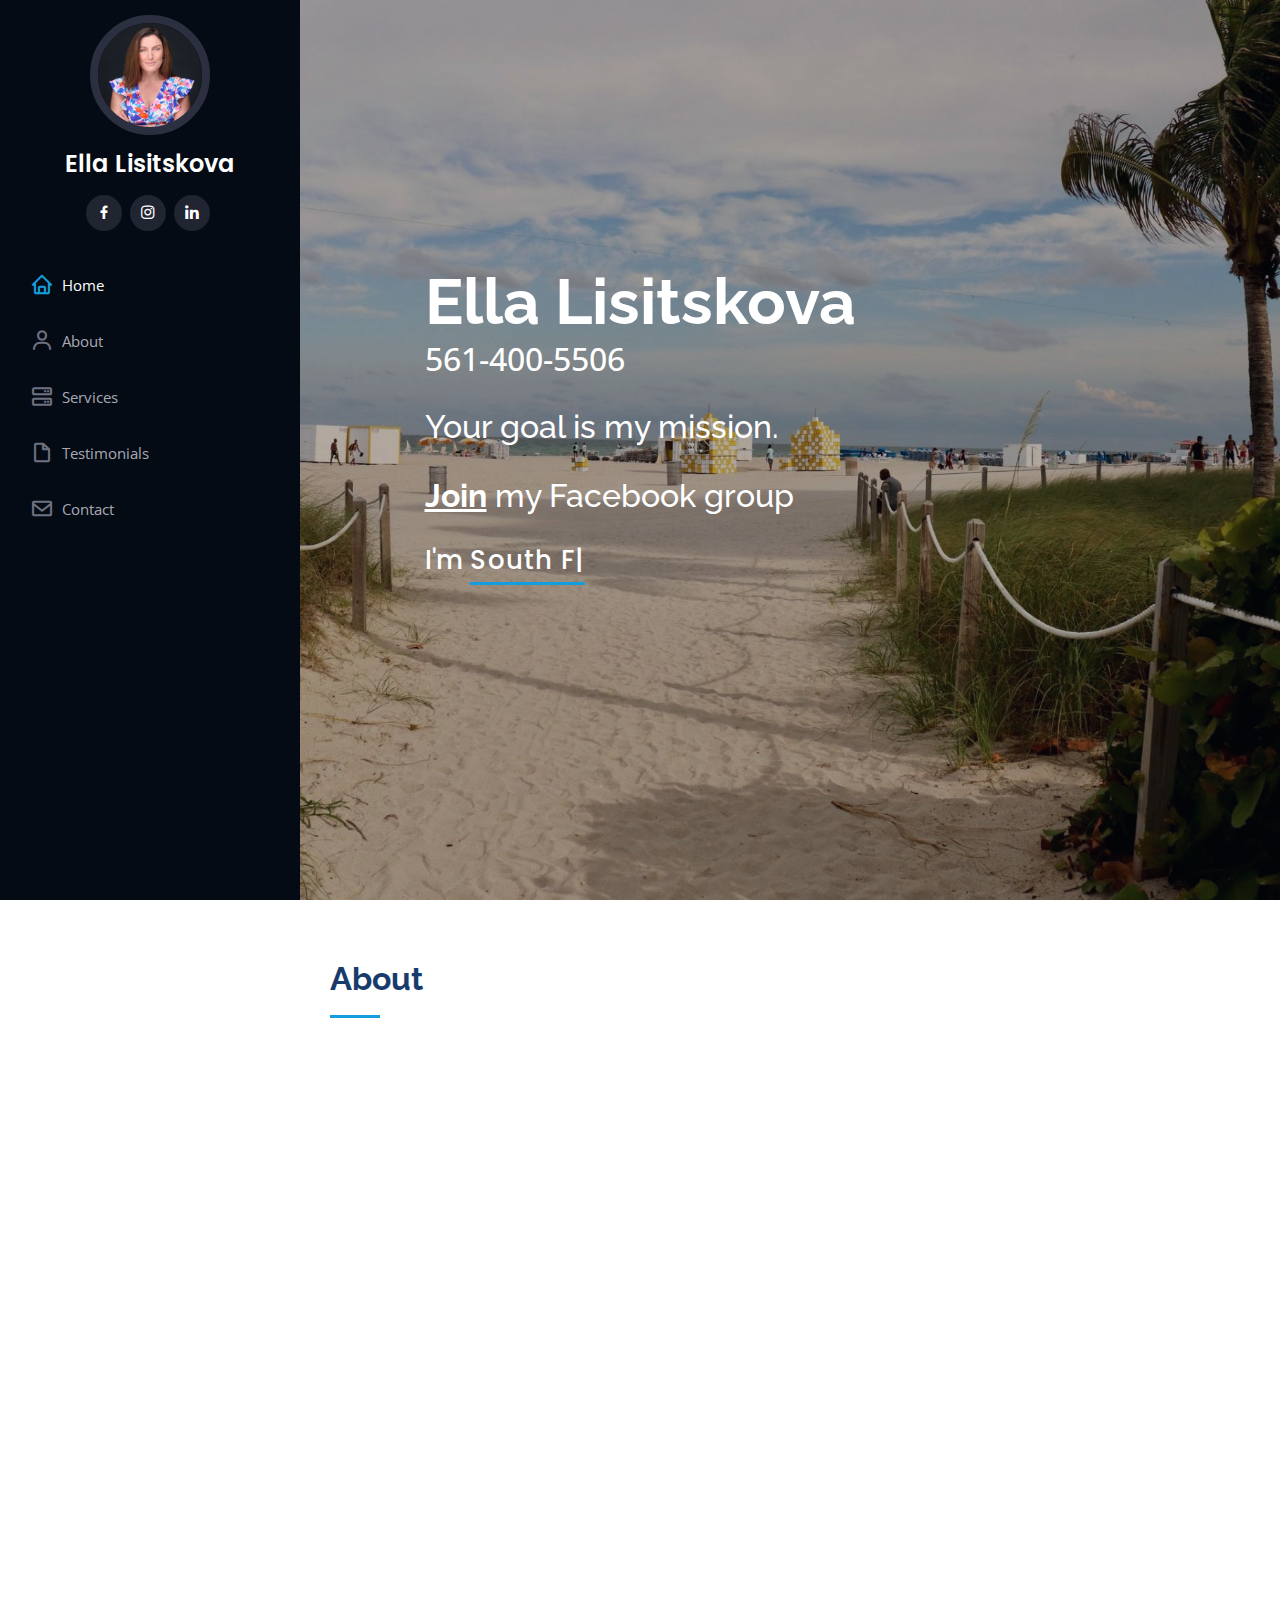
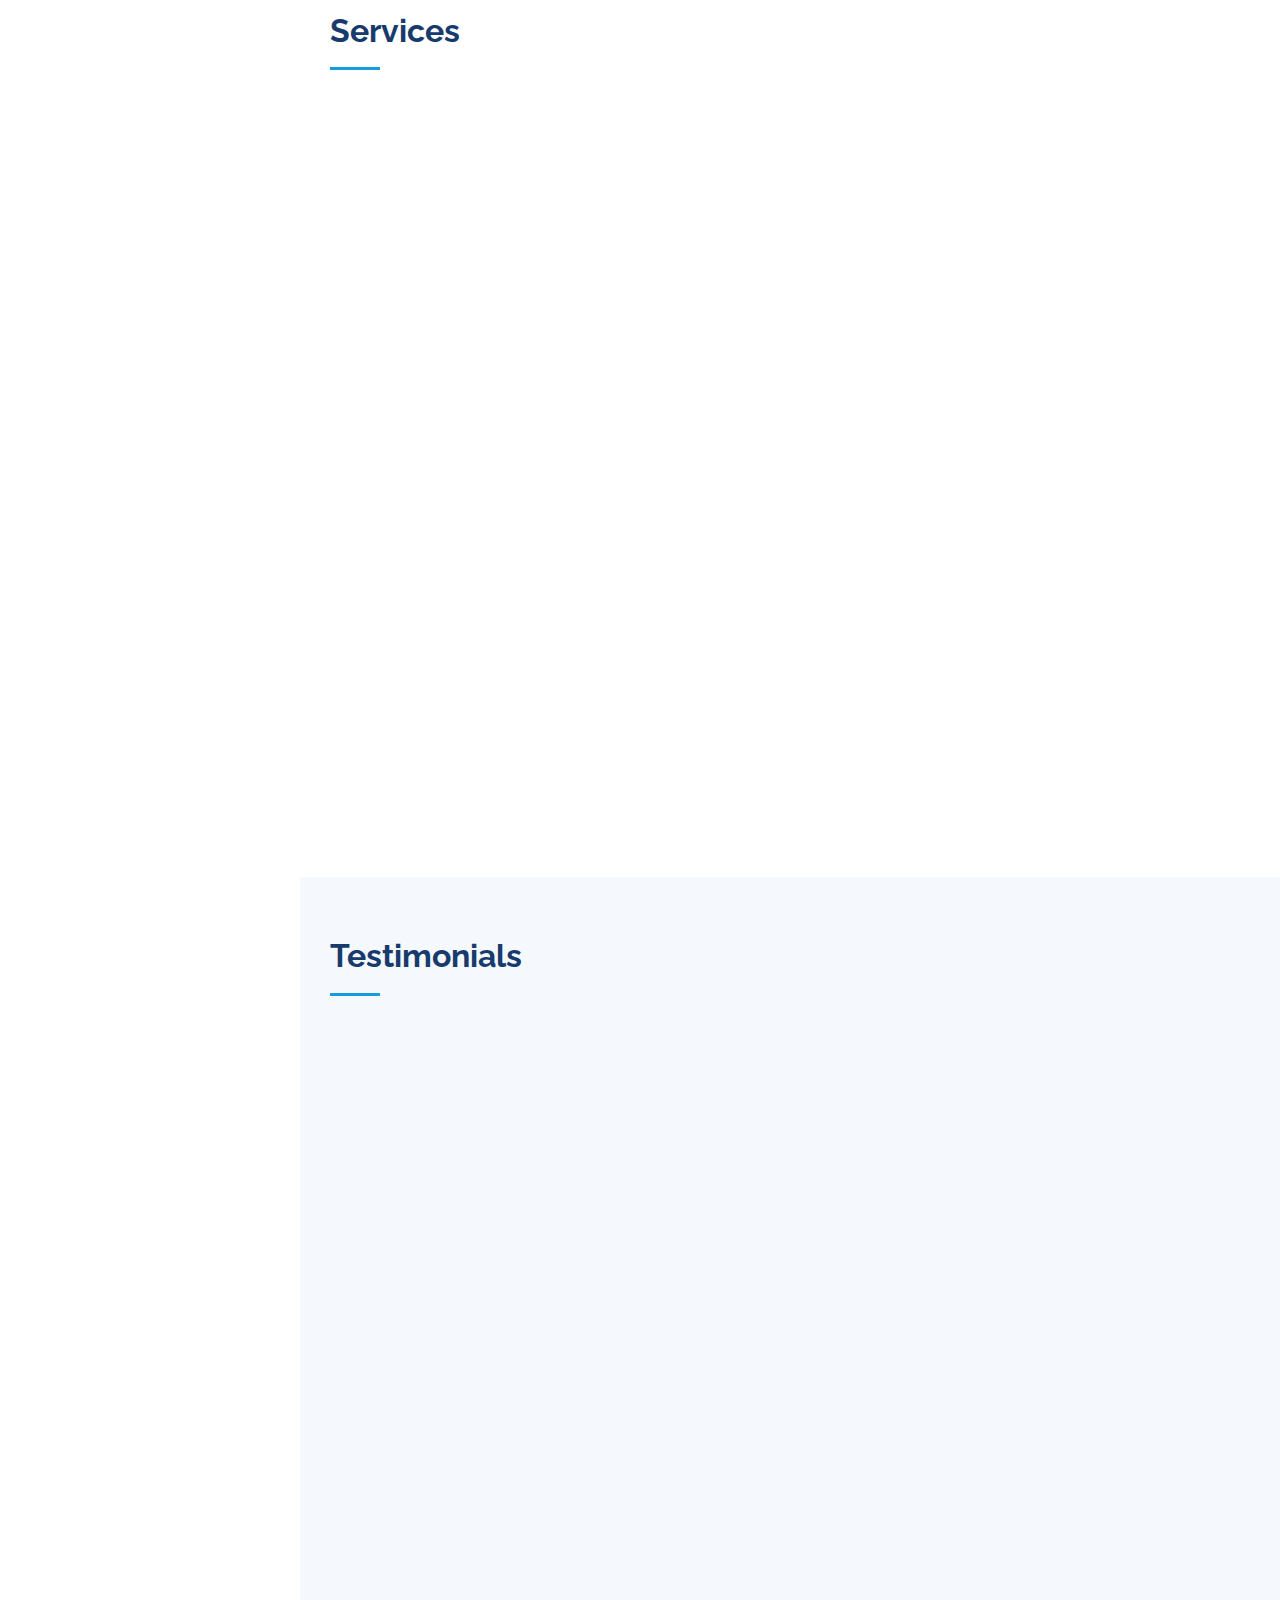
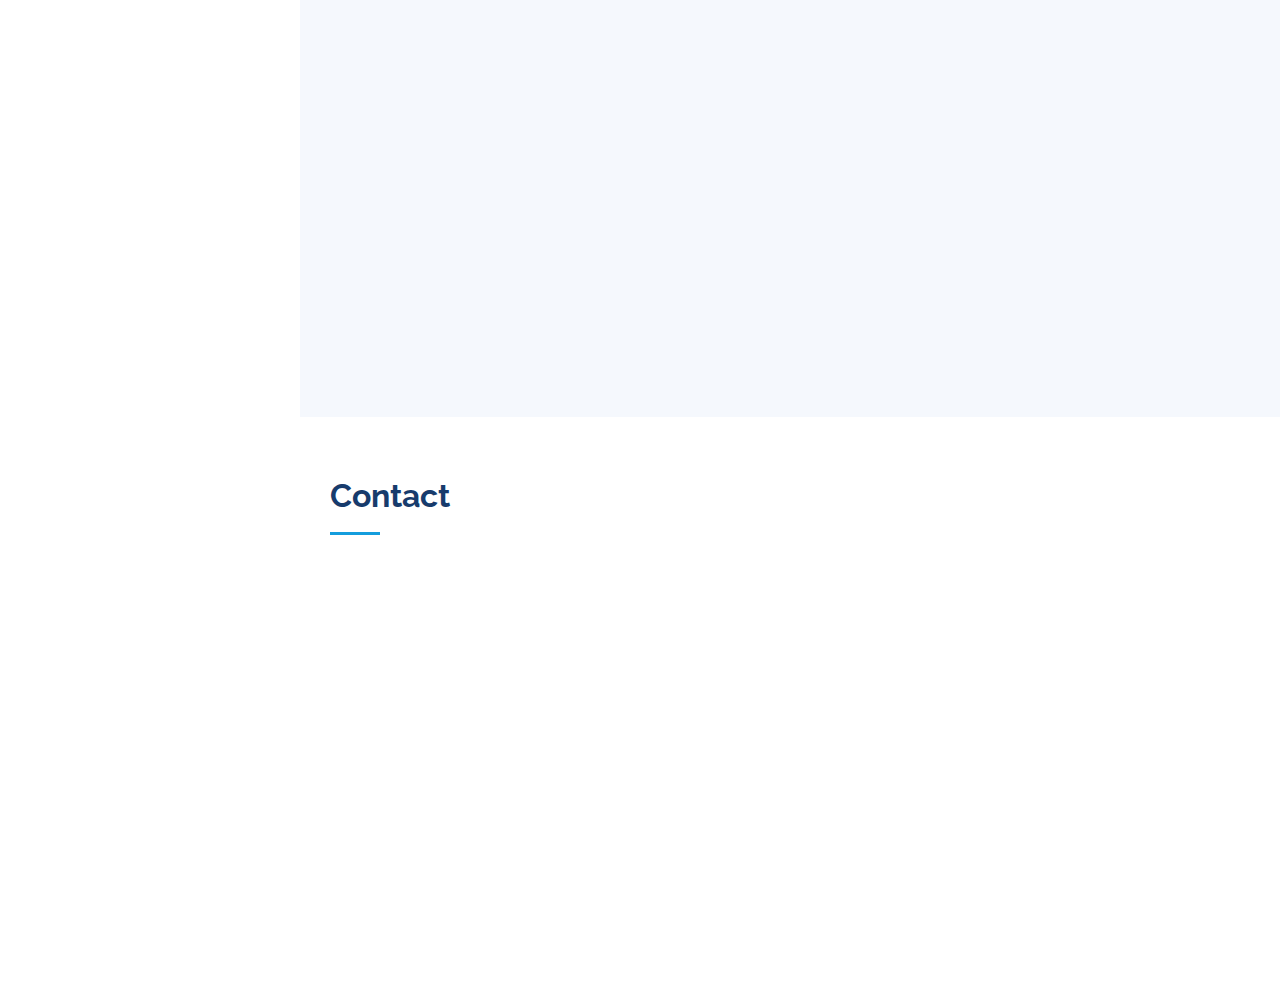
<file: index.html>
<!DOCTYPE html>
<html lang="en">

<head>
  <meta charset="utf-8">
  <meta content="width=device-width, initial-scale=1.0" name="viewport">

  <title>Ella Lisitskova - Realtor</title>
  <meta content="" name="description">
  <meta content="realtor, house, buy, sell, rent" name="keywords">

  <!-- Favicons -->
  <link rel="apple-touch-icon" sizes="180x180" href="assets/img/apple-touch-icon.png">
  <link rel="icon" type="image/png" sizes="32x32" href="assets/img/favicon-32x32.png">
  <link rel="icon" type="image/png" sizes="16x16" href="assets/img/favicon-16x16.png">
  <link rel="manifest" href="assets/img/site.webmanifest">

  <!-- Google Fonts -->
  <link href="https://fonts.googleapis.com/css?family=Open+Sans:300,300i,400,400i,600,600i,700,700i|Raleway:300,300i,400,400i,500,500i,600,600i,700,700i|Poppins:300,300i,400,400i,500,500i,600,600i,700,700i" rel="stylesheet">

  <!-- Vendor CSS Files -->
  <link href="assets/vendor/aos/aos.css" rel="stylesheet">
  <link href="assets/vendor/bootstrap/css/bootstrap.min.css" rel="stylesheet">
  <link href="assets/vendor/bootstrap-icons/bootstrap-icons.css" rel="stylesheet">
  <link href="assets/vendor/boxicons/css/boxicons.min.css" rel="stylesheet">
  <link href="assets/vendor/glightbox/css/glightbox.min.css" rel="stylesheet">
  <link href="assets/vendor/swiper/swiper-bundle.min.css" rel="stylesheet">

  <!-- Template Main CSS File -->
  <link href="assets/css/style.css" rel="stylesheet">

</head>
<!-- Google tag (gtag.js) --> 
<script async src="https://www.googletagmanager.com/gtag/js?id=G-MPC22X5R9S"></script> 
<script> 
  window.dataLayer = window.dataLayer || []; 
  function gtag(){dataLayer.push(arguments);} 
  gtag('js', new Date());
  
  gtag('config', 'G-MPC22X5R9S'); 
</script>
<body>

  <!-- ======= Mobile nav toggle button ======= -->
  <i class="bi bi-list mobile-nav-toggle d-xl-none"></i>

  <!-- ======= Header ======= -->
  <header id="header">
    <div class="d-flex flex-column">

      <div class="profile">
        <img src="assets/img/profile-img.jpg" alt="" class="img-fluid rounded-circle">
        <h1 class="text-light"><a href="index.html">Ella Lisitskova</a></h1>
        <div class="social-links mt-3 text-center">
          <a href="https://www.facebook.com/LocalFloridaAgent" class="facebook"><i class="bx bxl-facebook"></i></a>
          <a href="https://www.instagram.com/nora4ka1900/" class="instagram"><i class="bx bxl-instagram"></i></a>
          <a href="https://www.linkedin.com/in/eleonora-lisitskova-32991724/" class="linkedin"><i class="bx bxl-linkedin"></i></a>
        </div>
      </div>

      <nav id="navbar" class="nav-menu navbar">
        <ul>
          <li><a href="#hero" class="nav-link scrollto active"><i class="bx bx-home"></i> <span>Home</span></a></li>
          <li><a href="#about" class="nav-link scrollto"><i class="bx bx-user"></i> <span>About</span></a></li>
          <li><a href="#services" class="nav-link scrollto"><i class="bx bx-server"></i> <span>Services</span></a></li>
          <li><a href="#testimonials" class="nav-link scrollto"><i class="bx bx-file-blank"></i> <span>Testimonials</span></a></li>
          <li><a href="#contact" class="nav-link scrollto"><i class="bx bx-envelope"></i> <span>Contact</span></a></li>
        </ul>
      </nav><!-- .nav-menu -->
    </div>
  </header><!-- End Header -->

  <!-- ======= Hero Section ======= -->
  <section id="hero" class="d-flex flex-column justify-content-center align-items-center">
    <div class="hero-container" data-aos="fade-in">
      <h1>Ella Lisitskova</h1>
      <h3>561-400-5506</h3>
      <h2>Your goal is my mission.</h2>
      <h2><a href="https://www.facebook.com/groups/317231202809682">Join</a> my Facebook group<h2>
      <p>I'm <span class="typed" data-typed-items="South Florida realtor, your partner, your insvestment advisor"></span></p>
    </div>
  </section><!-- End Hero -->

  <main id="main">

    <!-- ======= About Section ======= -->
    <section id="about" class="about">
      <div class="container">

        <div class="section-title">
          <h2>About</h2>
        </div>

        <div class="row">
          <div class="col-lg-4" data-aos="fade-right">
            <img src="assets/img/profile-img.jpg" class="img-fluid" alt="">
          </div>
          <div class="col-lg-8 pt-4 pt-lg-0 content" data-aos="fade-left">
            <h3>Meet Ella.</h3>
            <p>
              I'm Ella Lisitskova, and I've proudly called Boca Raton, Florida, home since 2007.
              My passion lies in the real estate world, where I specialize in residential and commercial properties, as well as rental properties in this vibrant South Florida community.
            </p>
            <p>
              Being a Boca Raton resident myself, I bring a unique perspective to the table.
              I understand the ins and outs of this wonderful city, from its diverse neighborhoods to its exceptional amenities, schools, and the overall lifestyle it offers.
            </p>
            <p>
              With my professional expertise and my personal bond with Boca Raton and surrounding areas, 
              I'm your go-to resource for all things real estate in this beautiful city. 
              Whether you're looking for your dream home, a savvy investment, or the perfect rental property, 
              I'm here to make your real estate journey a success. 
            </p>
            <p>
              Let's find your place you call home in South Florida! 
            </p>
          </div>
        </div>

      </div>
    </section><!-- End About Section -->

    <!-- ======= Services Section ======= -->
    <section id="services" class="services">
      <div class="container">

        <div class="section-title">
          <h2>Services</h2>
          <p></p>
        </div>

        <div class="row">
          <div class="col-md-6 icon-box" data-aos="fade-up">
            <div class="icon"><i class="bi bi-binoculars"></i></div>
            <h4 class="title"><a href="">Residentional buy and sale</a></h4>
            <p class="description">Explore Ella's residential sales services, whether you’re buying a dream home or selling your property. 
              I am dedicated to providing personalized and effective solutions.
              <br>For Buyers:
                  •    Access a diverse range of properties.
                  •    Receive guidance through every step.
                  •    Gain insights into market trends.
              <br>For Sellers:
              
                  •    Benefit from targeted marketing.
                  •    Get competitive pricing strategies.
                  •    Enjoy a smooth, hassle-free sale process.
              </p>
          </div>
          <div class="col-md-6 icon-box" data-aos="fade-up" data-aos-delay="100">
            <div class="icon"><i class="bi bi-briefcase"></i></div>
            <h4 class="title"><a href="">Rental services</a></h4>
            <p class="description">Discover your ideal home with Ella, where comfort meets convenience. 
              Diverse selection of properties, from chic urban apartments to spacious family homes, 
              caters to every lifestyle and budget. 
              <br>Service offerings:
              •    Attractive and detailed property listings.
              •    Flexible leasing options.
              •    Secure and streamlined tenant screening.
              •    Efficient maintenance and emergency services.
              •    Convenient online rent payments.
            </p>
          </div>
          <div class="col-md-6 icon-box" data-aos="fade-up" data-aos-delay="200">
            <div class="icon"><i class="bi bi-card-checklist"></i></div>
            <h4 class="title"><a href="">Commersial /Residential 1031 exchange</a></h4>
            <p class="description">The 1031 exchange is a tax-deferral strategy for real estate investors, allowing them to postpone capital gains taxes on the sale of a property by reinvesting in a like-kind property. 
              Both the sold and acquired properties must be used for business or investment purposes. 
              The exchange requires identifying a replacement property within 45 days and completing the purchase within 180 days. 
              A Qualified Intermediary is essential to manage the process and ensure compliance. This strategy is effective for growing investment portfolios while deferring taxes, but it’s complex and usually requires professional guidance.</p>
          </div>
          <div class="col-md-6 icon-box" data-aos="fade-up" data-aos-delay="300">
            <div class="icon"><i class="bi bi-bar-chart"></i></div>
            <h4 class="title"><a href="">Investment properties</a></h4>
            <p class="description">As your realtors, my primary goal is to maximize your Return on Investment (ROI) in real estate. 
              We start by understanding your investment objectives, budget, and desired ROI. With our deep knowledge of the local market, 
              we identify properties offering the best potential for high ROI. Our expertise in negotiation and transaction management ensures you get the best deal possible. 
              Throughout the process, we provide insights and strategies to enhance your property’s value and ROI potential.</p>
          </div>         
        </div>

      </div>
    </section><!-- End Services Section -->

    <!-- ======= Testimonials Section ======= -->
    <section id="testimonials" class="testimonials section-bg">
      <div class="container">

        <div class="section-title">
          <h2>Testimonials</h2>
        </div>

        <div class="testimonials-slider swiper" data-aos="fade-up" data-aos-delay="100">
          <div class="swiper-wrapper">

            <div class="swiper-slide">
              <div class="testimonial-item" data-aos="fade-up">
                <p>
                  <i class="bx bxs-quote-alt-left quote-icon-left"></i>
                  I needed a place ASAP as my job was relocating me and I honestly had no time to look. 
                  I gave Ella my expectations and a list of essentials for new home as well as my working budget. 
                  She was quick to respond with several locations as well as a few that I would never have considered. 
                  Her knowledge of South Florida was amazing and she was able to get me most of the things I wanted and a couple things I didn’t know I needed. 
                  I did have to open my budget a little more but she found our family the perfect spot. Hands down she made my transition easier. 
                  Thank you for the great service !
                  <i class="bx bxs-quote-alt-right quote-icon-right"></i>
                </p>
                <h3>Irina Cohen</h3>
                <h4>Bought a Townhouse home in 2021 in Boca raton, FL.</h4>
              </div>
            </div><!-- End testimonial item -->

            <div class="swiper-slide">
              <div class="testimonial-item" data-aos="fade-up" data-aos-delay="200">
                <p>
                  <i class="bx bxs-quote-alt-left quote-icon-left"></i>
                  Ella has been extremely helpful and professional when thanks to her we were able to find a condo in Hollywood Florida working totally remote with Ella. Ella would come to the condo, show the property via FaceTime or recording video message for us. 
                  Thank you Ella so much and we would recommend her to anyone who is in need to purchase or rent a property in Florida!
                  <i class="bx bxs-quote-alt-right quote-icon-right"></i>
                </p>
                <h3>Olga Soboleva</h3>
                <h4>Bought a Apartment home in 2022 in South central beach, Hollywood, FL.</h4>
              </div>
            </div><!-- End testimonial item -->

            <div class="swiper-slide">
              <div class="testimonial-item" data-aos="fade-up" data-aos-delay="300">
                <p>
                  <i class="bx bxs-quote-alt-left quote-icon-left"></i>
                  Eleonora was the best! She helped us through the whole buying processes of two houses. 
                  She made a difficult experience so easy, and she is extremely knowledgeable on all aspects related to real estate in Boca Raton and surrounding areas. 
                  Eleonora is very diligent, responds very quickly and has a great attention to details. For my wife and me, 
                  it was most important to find someone who has patience with buyers since we are new to the area and had absolutely no idea about buying a house remotely. 
                  She has a vast amount of experience flipping homes in the area so that was extremely helpful. The speed she works at is just beyond amazing!! I have been recommending Eleonora to all my friends, family and colleagues, who are looking for a house in Florida, Boca Raton areas! I highly, highly recommend her. Thanks so much Eleonora for great professional service!
                  <i class="bx bxs-quote-alt-right quote-icon-right"></i>
                </p>
                <h3>Dmitry Semenov</h3>
                <h4>Bought a Single Family home in 2021 in Aster, Wellington, FL.</h4>
              </div>
            </div><!-- End testimonial item -->

            <div class="swiper-slide">
              <div class="testimonial-item" data-aos="fade-up" data-aos-delay="400">
                <p>
                  <i class="bx bxs-quote-alt-left quote-icon-left"></i>
                  We've had an amazingly seamless experience  with Eleonora  and would highly recommend her over and over for all your needs! 
                  She goes above and beyond  and truly understands and listens to all of your requests . 
                  Very happy with our move and AGENT! Thank you  Eleonora!!!
                  <i class="bx bxs-quote-alt-right quote-icon-right"></i>
                </p>
                <h3>Galina Smith</h3>
                <h4>Bought and sold a Condo home in 2022 in Delray beach, FL.</h4>
              </div>
            </div><!-- End testimonial item -->

            <div class="swiper-slide">
              <div class="testimonial-item" data-aos="fade-up" data-aos-delay="100">
                <p>
                  <i class="bx bxs-quote-alt-left quote-icon-left"></i>
                  Eleonora was very helpful at every step throughout the whole process of buying the apartment. Would recommend to everyone if you are buying/selling or renting.
                  <i class="bx bxs-quote-alt-right quote-icon-right"></i>
                </p>
                <h3>Svetlana Zavgorodneva</h3>
                <h4>Bought and sold a Single Family home in 2022 in Boca raton hills, Boca raton, FL.</h4>
              </div>
            </div><!-- End testimonial item -->

          </div>
          <div class="swiper-pagination"></div>
        </div>

      </div>
    </section><!-- End Testimonials Section -->

    <!-- ======= Contact Section ======= -->
    <section id="contact" class="contact">
      <div class="container">

        <div class="section-title">
          <h2>Contact</h2>
        </div>

        <div class="row" data-aos="fade-in">

          <div class="col-lg-6 d-flex align-items-stretch">
            <div class="info">
              <div class="phone">
                <i class="bi bi-phone"></i>
                <h4>Call:</h4>
                <p>561-400-5506</p>
              </div>
              <div class="email">
                <i class="bi bi-envelope"></i>
                <h4>Email:</h4>
                <p>elisitskova@gmail.com</p>
              </div>
            </div>
          </div>

          <div class="col-lg-6 d-flex align-items-stretch">
            <div class="info">
              <div class="email">
                <a href="https://www.facebook.com/LocalFloridaAgent" class="facebook"><i class="bx bxl-facebook"></i></a>
                <p>Facebook</p>
              </div>
              <div class="email">
                <a href="https://www.facebook.com/groups/317231202809682" class="facebook"><i class="bx bxl-facebook"></i></a>
                <p>Facebook Group</p>
              </div>          
              <div class="email">
                <a href="https://www.instagram.com/nora4ka1900/" class="instagram"><i class="bx bxl-instagram"></i></a>
                <p>Instagram</p>
              </div>  
              <div class="email">
                <a href="https://www.linkedin.com/in/eleonora-lisitskova-32991724/" class="linkedin"><i class="bx bxl-linkedin"></i></a>
                <p>Linkedin</p>
              </div>                  
            </div>
          </div>

        </div>

      </div>
    </section><!-- End Contact Section -->

  </main><!-- End #main -->

  

  <a href="#" class="back-to-top d-flex align-items-center justify-content-center"><i class="bi bi-arrow-up-short"></i></a>

  <!-- Vendor JS Files -->
  <script src="assets/vendor/purecounter/purecounter_vanilla.js"></script>
  <script src="assets/vendor/aos/aos.js"></script>
  <script src="assets/vendor/bootstrap/js/bootstrap.bundle.min.js"></script>
  <script src="assets/vendor/glightbox/js/glightbox.min.js"></script>
  <script src="assets/vendor/isotope-layout/isotope.pkgd.min.js"></script>
  <script src="assets/vendor/swiper/swiper-bundle.min.js"></script>
  <script src="assets/vendor/typed.js/typed.umd.js"></script>
  <script src="assets/vendor/waypoints/noframework.waypoints.js"></script>
  <script src="assets/vendor/php-email-form/validate.js"></script>

  <!-- Template Main JS File -->
  <script src="assets/js/main.js"></script>

</body>

</html>
</file>
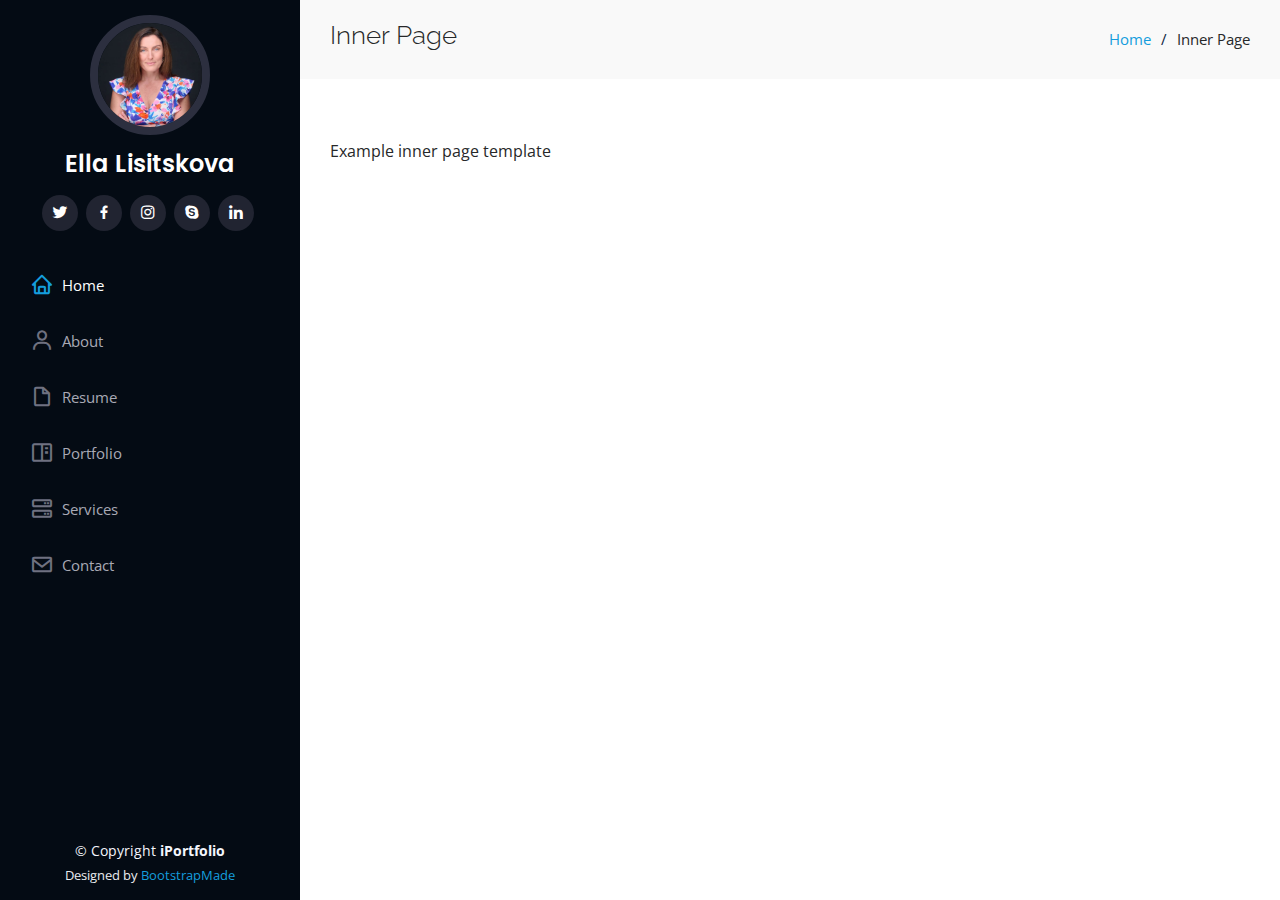
<file: inner-page.html>
<!DOCTYPE html>
<html lang="en">

<head>
  <meta charset="utf-8">
  <meta content="width=device-width, initial-scale=1.0" name="viewport">

  <title>Inner Page - iPortfolio Bootstrap Template</title>
  <meta content="" name="description">
  <meta content="" name="keywords">

  <!-- Favicons -->
  <link href="assets/img/favicon.png" rel="icon">
  <link href="assets/img/apple-touch-icon.png" rel="apple-touch-icon">

  <!-- Google Fonts -->
  <link href="https://fonts.googleapis.com/css?family=Open+Sans:300,300i,400,400i,600,600i,700,700i|Raleway:300,300i,400,400i,500,500i,600,600i,700,700i|Poppins:300,300i,400,400i,500,500i,600,600i,700,700i" rel="stylesheet">

  <!-- Vendor CSS Files -->
  <link href="assets/vendor/aos/aos.css" rel="stylesheet">
  <link href="assets/vendor/bootstrap/css/bootstrap.min.css" rel="stylesheet">
  <link href="assets/vendor/bootstrap-icons/bootstrap-icons.css" rel="stylesheet">
  <link href="assets/vendor/boxicons/css/boxicons.min.css" rel="stylesheet">
  <link href="assets/vendor/glightbox/css/glightbox.min.css" rel="stylesheet">
  <link href="assets/vendor/swiper/swiper-bundle.min.css" rel="stylesheet">

  <!-- Template Main CSS File -->
  <link href="assets/css/style.css" rel="stylesheet">

</head>

<body>

  <!-- ======= Mobile nav toggle button ======= -->
  <i class="bi bi-list mobile-nav-toggle d-xl-none"></i>

  <!-- ======= Header ======= -->
  <header id="header">
    <div class="d-flex flex-column">

      <div class="profile">
        <img src="assets/img/profile-img.jpg" alt="" class="img-fluid rounded-circle">
        <h1 class="text-light"><a href="index.html">Ella Lisitskova</a></h1>
        <div class="social-links mt-3 text-center">
          <a href="#" class="twitter"><i class="bx bxl-twitter"></i></a>
          <a href="#" class="facebook"><i class="bx bxl-facebook"></i></a>
          <a href="#" class="instagram"><i class="bx bxl-instagram"></i></a>
          <a href="#" class="google-plus"><i class="bx bxl-skype"></i></a>
          <a href="#" class="linkedin"><i class="bx bxl-linkedin"></i></a>
        </div>
      </div>

      <nav id="navbar" class="nav-menu navbar">
        <ul>
          <li><a href="#hero" class="nav-link scrollto active"><i class="bx bx-home"></i> <span>Home</span></a></li>
          <li><a href="#about" class="nav-link scrollto"><i class="bx bx-user"></i> <span>About</span></a></li>
          <li><a href="#resume" class="nav-link scrollto"><i class="bx bx-file-blank"></i> <span>Resume</span></a></li>
          <li><a href="#portfolio" class="nav-link scrollto"><i class="bx bx-book-content"></i> <span>Portfolio</span></a></li>
          <li><a href="#services" class="nav-link scrollto"><i class="bx bx-server"></i> <span>Services</span></a></li>
          <li><a href="#contact" class="nav-link scrollto"><i class="bx bx-envelope"></i> <span>Contact</span></a></li>
        </ul>
      </nav><!-- .nav-menu -->
    </div>
  </header><!-- End Header -->

  <main id="main">

    <!-- ======= Breadcrumbs ======= -->
    <section class="breadcrumbs">
      <div class="container">

        <div class="d-flex justify-content-between align-items-center">
          <h2>Inner Page</h2>
          <ol>
            <li><a href="index.html">Home</a></li>
            <li>Inner Page</li>
          </ol>
        </div>

      </div>
    </section><!-- End Breadcrumbs -->

    <section class="inner-page">
      <div class="container">
        <p>
          Example inner page template
        </p>
      </div>
    </section>

  </main><!-- End #main -->

  <!-- ======= Footer ======= -->
  <footer id="footer">
    <div class="container">
      <div class="copyright">
        &copy; Copyright <strong><span>iPortfolio</span></strong>
      </div>
      <div class="credits">
        <!-- All the links in the footer should remain intact. -->
        <!-- You can delete the links only if you purchased the pro version. -->
        <!-- Licensing information: https://bootstrapmade.com/license/ -->
        <!-- Purchase the pro version with working PHP/AJAX contact form: https://bootstrapmade.com/iportfolio-bootstrap-portfolio-websites-template/ -->
        Designed by <a href="https://bootstrapmade.com/">BootstrapMade</a>
      </div>
    </div>
  </footer><!-- End  Footer -->

  <a href="#" class="back-to-top d-flex align-items-center justify-content-center"><i class="bi bi-arrow-up-short"></i></a>

  <!-- Vendor JS Files -->
  <script src="assets/vendor/purecounter/purecounter_vanilla.js"></script>
  <script src="assets/vendor/aos/aos.js"></script>
  <script src="assets/vendor/bootstrap/js/bootstrap.bundle.min.js"></script>
  <script src="assets/vendor/glightbox/js/glightbox.min.js"></script>
  <script src="assets/vendor/isotope-layout/isotope.pkgd.min.js"></script>
  <script src="assets/vendor/swiper/swiper-bundle.min.js"></script>
  <script src="assets/vendor/typed.js/typed.umd.js"></script>
  <script src="assets/vendor/waypoints/noframework.waypoints.js"></script>
  <script src="assets/vendor/php-email-form/validate.js"></script>

  <!-- Template Main JS File -->
  <script src="assets/js/main.js"></script>

</body>

</html>
</file>
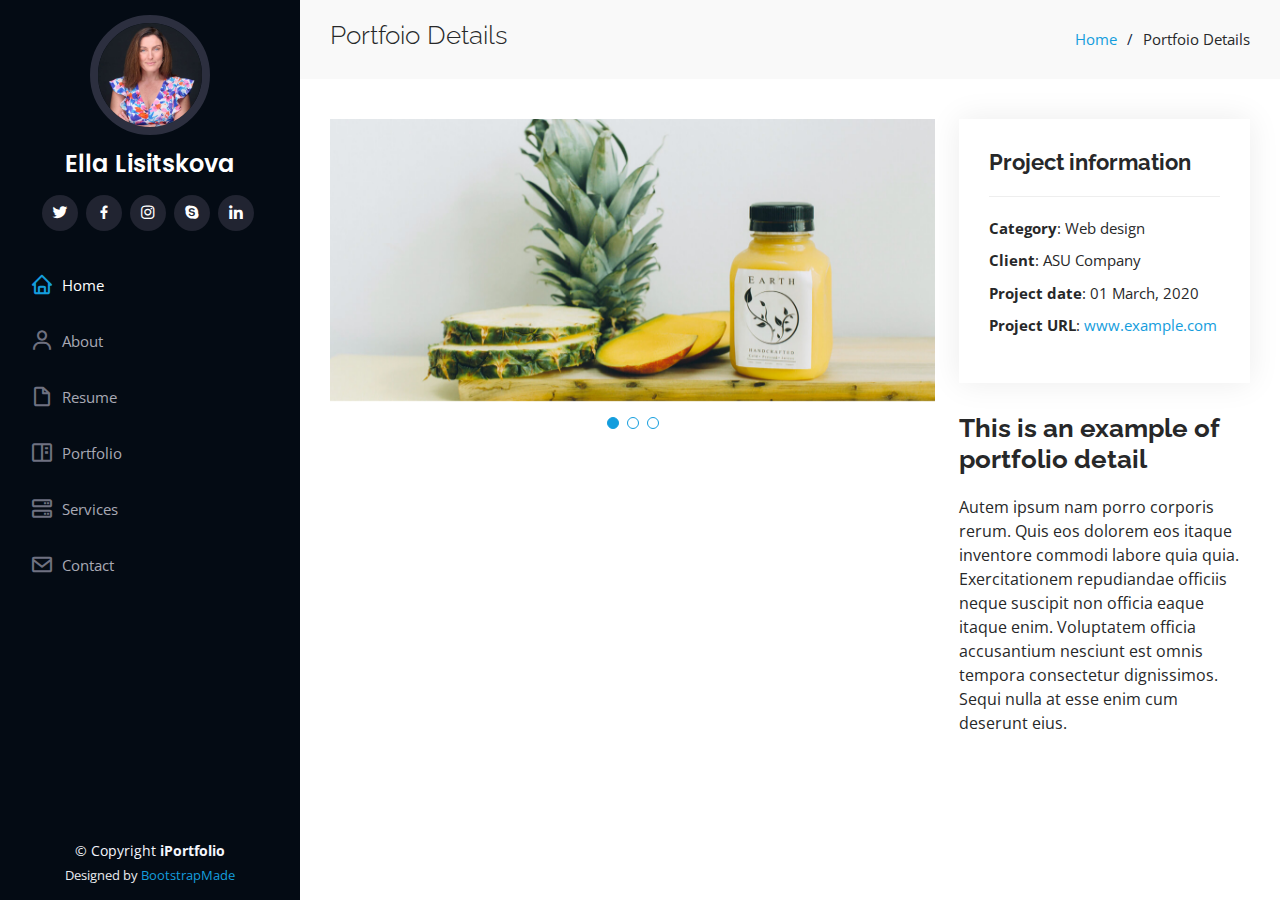
<file: portfolio-details.html>
<!DOCTYPE html>
<html lang="en">

<head>
  <meta charset="utf-8">
  <meta content="width=device-width, initial-scale=1.0" name="viewport">

  <title>Portfolio Details - iPortfolio Bootstrap Template</title>
  <meta content="" name="description">
  <meta content="" name="keywords">

  <!-- Favicons -->
  <link href="assets/img/favicon.png" rel="icon">
  <link href="assets/img/apple-touch-icon.png" rel="apple-touch-icon">

  <!-- Google Fonts -->
  <link href="https://fonts.googleapis.com/css?family=Open+Sans:300,300i,400,400i,600,600i,700,700i|Raleway:300,300i,400,400i,500,500i,600,600i,700,700i|Poppins:300,300i,400,400i,500,500i,600,600i,700,700i" rel="stylesheet">

  <!-- Vendor CSS Files -->
  <link href="assets/vendor/aos/aos.css" rel="stylesheet">
  <link href="assets/vendor/bootstrap/css/bootstrap.min.css" rel="stylesheet">
  <link href="assets/vendor/bootstrap-icons/bootstrap-icons.css" rel="stylesheet">
  <link href="assets/vendor/boxicons/css/boxicons.min.css" rel="stylesheet">
  <link href="assets/vendor/glightbox/css/glightbox.min.css" rel="stylesheet">
  <link href="assets/vendor/swiper/swiper-bundle.min.css" rel="stylesheet">

  <!-- Template Main CSS File -->
  <link href="assets/css/style.css" rel="stylesheet">

</head>

<body>

  <!-- ======= Mobile nav toggle button ======= -->
  <i class="bi bi-list mobile-nav-toggle d-xl-none"></i>

  <!-- ======= Header ======= -->
  <header id="header">
    <div class="d-flex flex-column">

      <div class="profile">
        <img src="assets/img/profile-img.jpg" alt="" class="img-fluid rounded-circle">
        <h1 class="text-light"><a href="index.html">Ella Lisitskova</a></h1>
        <div class="social-links mt-3 text-center">
          <a href="#" class="twitter"><i class="bx bxl-twitter"></i></a>
          <a href="#" class="facebook"><i class="bx bxl-facebook"></i></a>
          <a href="#" class="instagram"><i class="bx bxl-instagram"></i></a>
          <a href="#" class="google-plus"><i class="bx bxl-skype"></i></a>
          <a href="#" class="linkedin"><i class="bx bxl-linkedin"></i></a>
        </div>
      </div>

      <nav id="navbar" class="nav-menu navbar">
        <ul>
          <li><a href="#hero" class="nav-link scrollto active"><i class="bx bx-home"></i> <span>Home</span></a></li>
          <li><a href="#about" class="nav-link scrollto"><i class="bx bx-user"></i> <span>About</span></a></li>
          <li><a href="#resume" class="nav-link scrollto"><i class="bx bx-file-blank"></i> <span>Resume</span></a></li>
          <li><a href="#portfolio" class="nav-link scrollto"><i class="bx bx-book-content"></i> <span>Portfolio</span></a></li>
          <li><a href="#services" class="nav-link scrollto"><i class="bx bx-server"></i> <span>Services</span></a></li>
          <li><a href="#contact" class="nav-link scrollto"><i class="bx bx-envelope"></i> <span>Contact</span></a></li>
        </ul>
      </nav><!-- .nav-menu -->
    </div>
  </header><!-- End Header -->

  <main id="main">

    <!-- ======= Breadcrumbs ======= -->
    <section id="breadcrumbs" class="breadcrumbs">
      <div class="container">

        <div class="d-flex justify-content-between align-items-center">
          <h2>Portfoio Details</h2>
          <ol>
            <li><a href="index.html">Home</a></li>
            <li>Portfoio Details</li>
          </ol>
        </div>

      </div>
    </section><!-- End Breadcrumbs -->

    <!-- ======= Portfolio Details Section ======= -->
    <section id="portfolio-details" class="portfolio-details">
      <div class="container">

        <div class="row gy-4">

          <div class="col-lg-8">
            <div class="portfolio-details-slider swiper">
              <div class="swiper-wrapper align-items-center">

                <div class="swiper-slide">
                  <img src="assets/img/portfolio/portfolio-details-1.jpg" alt="">
                </div>

                <div class="swiper-slide">
                  <img src="assets/img/portfolio/portfolio-details-2.jpg" alt="">
                </div>

                <div class="swiper-slide">
                  <img src="assets/img/portfolio/portfolio-details-3.jpg" alt="">
                </div>

              </div>
              <div class="swiper-pagination"></div>
            </div>
          </div>

          <div class="col-lg-4">
            <div class="portfolio-info">
              <h3>Project information</h3>
              <ul>
                <li><strong>Category</strong>: Web design</li>
                <li><strong>Client</strong>: ASU Company</li>
                <li><strong>Project date</strong>: 01 March, 2020</li>
                <li><strong>Project URL</strong>: <a href="#">www.example.com</a></li>
              </ul>
            </div>
            <div class="portfolio-description">
              <h2>This is an example of portfolio detail</h2>
              <p>
                Autem ipsum nam porro corporis rerum. Quis eos dolorem eos itaque inventore commodi labore quia quia. Exercitationem repudiandae officiis neque suscipit non officia eaque itaque enim. Voluptatem officia accusantium nesciunt est omnis tempora consectetur dignissimos. Sequi nulla at esse enim cum deserunt eius.
              </p>
            </div>
          </div>

        </div>

      </div>
    </section><!-- End Portfolio Details Section -->

  </main><!-- End #main -->

  <!-- ======= Footer ======= -->
  <footer id="footer">
    <div class="container">
      <div class="copyright">
        &copy; Copyright <strong><span>iPortfolio</span></strong>
      </div>
      <div class="credits">
        <!-- All the links in the footer should remain intact. -->
        <!-- You can delete the links only if you purchased the pro version. -->
        <!-- Licensing information: https://bootstrapmade.com/license/ -->
        <!-- Purchase the pro version with working PHP/AJAX contact form: https://bootstrapmade.com/iportfolio-bootstrap-portfolio-websites-template/ -->
        Designed by <a href="https://bootstrapmade.com/">BootstrapMade</a>
      </div>
    </div>
  </footer><!-- End  Footer -->

  <a href="#" class="back-to-top d-flex align-items-center justify-content-center"><i class="bi bi-arrow-up-short"></i></a>

  <!-- Vendor JS Files -->
  <script src="assets/vendor/purecounter/purecounter_vanilla.js"></script>
  <script src="assets/vendor/aos/aos.js"></script>
  <script src="assets/vendor/bootstrap/js/bootstrap.bundle.min.js"></script>
  <script src="assets/vendor/glightbox/js/glightbox.min.js"></script>
  <script src="assets/vendor/isotope-layout/isotope.pkgd.min.js"></script>
  <script src="assets/vendor/swiper/swiper-bundle.min.js"></script>
  <script src="assets/vendor/typed.js/typed.umd.js"></script>
  <script src="assets/vendor/waypoints/noframework.waypoints.js"></script>
  <script src="assets/vendor/php-email-form/validate.js"></script>

  <!-- Template Main JS File -->
  <script src="assets/js/main.js"></script>

</body>

</html>
</file>
<file: assets/css/style.css>
/*--------------------------------------------------------------
# General
--------------------------------------------------------------*/
body {
  font-family: "Open Sans", sans-serif;
  color: #272829;
}

a {
  color: #149ddd;
  text-decoration: none;
}

a:hover {
  color: #37b3ed;
  text-decoration: none;
}

h1,
h2,
h3,
h4,
h5,
h6 {
  font-family: "Raleway", sans-serif;
}

/*--------------------------------------------------------------
# Back to top button
--------------------------------------------------------------*/
.back-to-top {
  position: fixed;
  visibility: hidden;
  opacity: 0;
  right: 15px;
  bottom: 15px;
  z-index: 996;
  background: #149ddd;
  width: 40px;
  height: 40px;
  border-radius: 50px;
  transition: all 0.4s;
}

.back-to-top i {
  font-size: 28px;
  color: #fff;
  line-height: 0;
}

.back-to-top:hover {
  background: #2eafec;
  color: #fff;
}

.back-to-top.active {
  visibility: visible;
  opacity: 1;
}

/*--------------------------------------------------------------
# Header
--------------------------------------------------------------*/
#header {
  position: fixed;
  top: 0;
  left: 0;
  bottom: 0;
  width: 300px;
  transition: all ease-in-out 0.5s;
  z-index: 9997;
  transition: all 0.5s;
  padding: 0 15px;
  background: #040b14;
  overflow-y: auto;
}

#header .profile img {
  margin: 15px auto;
  display: block;
  width: 120px;
  border: 8px solid #2c2f3f;
}

#header .profile h1 {
  font-size: 24px;
  margin: 0;
  padding: 0;
  font-weight: 600;
  -moz-text-align-last: center;
  text-align-last: center;
  font-family: "Poppins", sans-serif;
}

#header .profile h1 a,
#header .profile h1 a:hover {
  color: #fff;
  text-decoration: none;
}

#header .profile .social-links a {
  font-size: 18px;
  display: inline-block;
  background: #212431;
  color: #fff;
  line-height: 1;
  padding: 8px 0;
  margin-right: 4px;
  border-radius: 50%;
  text-align: center;
  width: 36px;
  height: 36px;
  transition: 0.3s;
}

#header .profile .social-links a:hover {
  background: #149ddd;
  color: #fff;
  text-decoration: none;
}

#main {
  margin-left: 300px;
}

.container,
.container-fluid {
  padding-left: 30px;
  padding-right: 30px;
}

@media (max-width: 1199px) {
  #header {
    left: -300px;
  }

  #main {
    margin-left: 0;
  }

  .container,
  .container-fluid {
    padding-left: 12px;
    padding-right: 12px;
  }
}

/*--------------------------------------------------------------
# Navigation Menu
--------------------------------------------------------------*/
/* Desktop Navigation */
.nav-menu {
  padding: 30px 0 0 0;
}

.nav-menu * {
  margin: 0;
  padding: 0;
  list-style: none;
}

.nav-menu>ul>li {
  position: relative;
  white-space: nowrap;
}

.nav-menu a,
.nav-menu a:focus {
  display: flex;
  align-items: center;
  color: #a8a9b4;
  padding: 12px 15px;
  margin-bottom: 8px;
  transition: 0.3s;
  font-size: 15px;
}

.nav-menu a i,
.nav-menu a:focus i {
  font-size: 24px;
  padding-right: 8px;
  color: #6f7180;
}

.nav-menu a:hover,
.nav-menu .active,
.nav-menu .active:focus,
.nav-menu li:hover>a {
  text-decoration: none;
  color: #fff;
}

.nav-menu a:hover i,
.nav-menu .active i,
.nav-menu .active:focus i,
.nav-menu li:hover>a i {
  color: #149ddd;
}

/* Mobile Navigation */
.mobile-nav-toggle {
  position: fixed;
  right: 15px;
  top: 15px;
  z-index: 9998;
  border: 0;
  font-size: 24px;
  transition: all 0.4s;
  outline: none !important;
  background-color: #149ddd;
  color: #fff;
  width: 40px;
  height: 40px;
  display: inline-flex;
  align-items: center;
  justify-content: center;
  line-height: 0;
  border-radius: 50px;
  cursor: pointer;
}

.mobile-nav-active {
  overflow: hidden;
}

.mobile-nav-active #header {
  left: 0;
}

/*--------------------------------------------------------------
# Hero Section
--------------------------------------------------------------*/
#hero {
  width: 100%;
  height: 100vh;
  background: url("../img/hero-bg.jpg") top center;
  background-size: cover;
}

#hero:before {
  content: "";
  background: rgba(5, 13, 24, 0.3);
  position: absolute;
  bottom: 0;
  top: 0;
  left: 0;
  right: 0;
  z-index: 1;
}

#hero .hero-container {
  position: relative;
  z-index: 2;
  min-width: 300px;
}

#hero h1 {
  margin: 0 0 10px 0;
  font-size: 64px;
  font-weight: 700;
  line-height: 56px;
  color: #fff;
}

#hero h2 {
  font-size: 32px;
  line-height: 26x;
  margin-bottom: 30px;
  color: #fff;
}

#hero h2  a {
  color: #fff;
  font-weight: bold;
  text-decoration: underline;
}

#hero h3 {
  font-size: 32px;
  line-height: 26x;
  margin-bottom: 30px;
  color: #fff;
  font-family: "Open Sans", sans-serif;
}

#hero p {
  color: #fff;
  margin-bottom: 50px;
  font-size: 26px;
  font-family: "Poppins", sans-serif;
}

#hero p span {
  color: #fff;
  padding-bottom: 4px;
  letter-spacing: 1px;
  border-bottom: 3px solid #149ddd;
}

@media (min-width: 1024px) {
  #hero {
    background-attachment: fixed;
  }
}

@media (max-width: 768px) {
  #hero h1 {
    font-size: 28px;
    line-height: 36px;
  }

  #hero h2 {
    font-size: 18px;
    line-height: 24px;
    margin-bottom: 30px;
  }

  #hero h3 {
    font-size: 18px;
    line-height: 24px;
    margin-bottom: 30px;
  }

  #hero p {
    font-size: 18px;
    margin-bottom: 30px;
  }
}

/*--------------------------------------------------------------
# Sections General
--------------------------------------------------------------*/
section {
  padding: 60px 0;
  overflow: hidden;
}

.section-bg {
  background: #f5f8fd;
}

.section-title {
  padding-bottom: 30px;
}

.section-title h2 {
  font-size: 32px;
  font-weight: bold;
  margin-bottom: 20px;
  padding-bottom: 20px;
  position: relative;
  color: #173b6c;
}

.section-title h2::after {
  content: "";
  position: absolute;
  display: block;
  width: 50px;
  height: 3px;
  background: #149ddd;
  bottom: 0;
  left: 0;
}

.section-title p {
  margin-bottom: 0;
}

/*--------------------------------------------------------------
# About
--------------------------------------------------------------*/
.about .content h3 {
  font-weight: 700;
  font-size: 26px;
  color: #173b6c;
}

.about .content ul {
  list-style: none;
  padding: 0;
}

.about .content ul li {
  margin-bottom: 20px;
  display: flex;
  align-items: center;
}

.about .content ul strong {
  margin-right: 10px;
}

.about .content ul i {
  font-size: 16px;
  margin-right: 5px;
  color: #149ddd;
  line-height: 0;
}

.about .content p:last-child {
  margin-bottom: 0;
}

/*--------------------------------------------------------------
# Facts
--------------------------------------------------------------*/
.facts {
  padding-bottom: 30px;
}

.facts .count-box {
  padding: 30px;
  width: 100%;
}

.facts .count-box i {
  display: block;
  font-size: 44px;
  color: #149ddd;
  float: left;
  line-height: 0;
}

.facts .count-box span {
  font-size: 48px;
  line-height: 40px;
  display: block;
  font-weight: 700;
  color: #050d18;
  margin-left: 60px;
}

.facts .count-box p {
  padding: 15px 0 0 0;
  margin: 0 0 0 60px;
  font-family: "Raleway", sans-serif;
  font-size: 14px;
  color: #122f57;
}

.facts .count-box a {
  font-weight: 600;
  display: block;
  margin-top: 20px;
  color: #122f57;
  font-size: 15px;
  font-family: "Poppins", sans-serif;
  transition: ease-in-out 0.3s;
}

.facts .count-box a:hover {
  color: #1f5297;
}

/*--------------------------------------------------------------
# Akills
--------------------------------------------------------------*/
.skills .progress {
  height: 60px;
  display: block;
  background: none;
  border-radius: 0;
}

.skills .progress .skill {
  padding: 0;
  margin: 0 0 6px 0;
  text-transform: uppercase;
  display: block;
  font-weight: 600;
  font-family: "Poppins", sans-serif;
  color: #050d18;
}

.skills .progress .skill .val {
  float: right;
  font-style: normal;
}

.skills .progress-bar-wrap {
  background: #dce8f8;
  height: 10px;
}

.skills .progress-bar {
  width: 1px;
  height: 10px;
  transition: 0.9s;
  background-color: #149ddd;
}

/*--------------------------------------------------------------
# Resume
--------------------------------------------------------------*/
.resume .resume-title {
  font-size: 26px;
  font-weight: 700;
  margin-top: 20px;
  margin-bottom: 20px;
  color: #050d18;
}

.resume .resume-item {
  padding: 0 0 20px 20px;
  margin-top: -2px;
  border-left: 2px solid #1f5297;
  position: relative;
}

.resume .resume-item h4 {
  line-height: 18px;
  font-size: 18px;
  font-weight: 600;
  text-transform: uppercase;
  font-family: "Poppins", sans-serif;
  color: #050d18;
  margin-bottom: 10px;
}

.resume .resume-item h5 {
  font-size: 16px;
  background: #e4edf9;
  padding: 5px 15px;
  display: inline-block;
  font-weight: 600;
  margin-bottom: 10px;
}

.resume .resume-item ul {
  padding-left: 20px;
}

.resume .resume-item ul li {
  padding-bottom: 10px;
}

.resume .resume-item:last-child {
  padding-bottom: 0;
}

.resume .resume-item::before {
  content: "";
  position: absolute;
  width: 16px;
  height: 16px;
  border-radius: 50px;
  left: -9px;
  top: 0;
  background: #fff;
  border: 2px solid #1f5297;
}

/*--------------------------------------------------------------
# Portfolio
--------------------------------------------------------------*/
.portfolio .portfolio-item {
  margin-bottom: 30px;
}

.portfolio #portfolio-flters {
  padding: 0;
  margin: 0 auto 35px auto;
  list-style: none;
  text-align: center;
  background: #fff;
  border-radius: 50px;
  padding: 2px 15px;
}

.portfolio #portfolio-flters li {
  cursor: pointer;
  display: inline-block;
  padding: 10px 15px 8px 15px;
  font-size: 14px;
  font-weight: 600;
  line-height: 1;
  text-transform: uppercase;
  color: #272829;
  margin-bottom: 5px;
  transition: all 0.3s ease-in-out;
}

.portfolio #portfolio-flters li:hover,
.portfolio #portfolio-flters li.filter-active {
  color: #149ddd;
}

.portfolio #portfolio-flters li:last-child {
  margin-right: 0;
}

.portfolio .portfolio-wrap {
  transition: 0.3s;
  position: relative;
  overflow: hidden;
  z-index: 1;
}

.portfolio .portfolio-wrap::before {
  content: "";
  background: rgba(255, 255, 255, 0.5);
  position: absolute;
  left: 0;
  right: 0;
  top: 0;
  bottom: 0;
  transition: all ease-in-out 0.3s;
  z-index: 2;
  opacity: 0;
}

.portfolio .portfolio-wrap .portfolio-links {
  opacity: 1;
  left: 0;
  right: 0;
  bottom: -60px;
  z-index: 3;
  position: absolute;
  transition: all ease-in-out 0.3s;
  display: flex;
  justify-content: center;
}

.portfolio .portfolio-wrap .portfolio-links a {
  color: #fff;
  font-size: 28px;
  text-align: center;
  background: rgba(20, 157, 221, 0.75);
  transition: 0.3s;
  width: 50%;
}

.portfolio .portfolio-wrap .portfolio-links a:hover {
  background: rgba(20, 157, 221, 0.95);
}

.portfolio .portfolio-wrap .portfolio-links a+a {
  border-left: 1px solid #37b3ed;
}

.portfolio .portfolio-wrap:hover::before {
  top: 0;
  left: 0;
  right: 0;
  bottom: 0;
  opacity: 1;
}

.portfolio .portfolio-wrap:hover .portfolio-links {
  opacity: 1;
  bottom: 0;
}

/*--------------------------------------------------------------
# Portfolio Details
--------------------------------------------------------------*/
.portfolio-details {
  padding-top: 40px;
}

.portfolio-details .portfolio-details-slider img {
  width: 100%;
}

.portfolio-details .portfolio-details-slider .swiper-pagination {
  margin-top: 20px;
  position: relative;
}

.portfolio-details .portfolio-details-slider .swiper-pagination .swiper-pagination-bullet {
  width: 12px;
  height: 12px;
  background-color: #fff;
  opacity: 1;
  border: 1px solid #149ddd;
}

.portfolio-details .portfolio-details-slider .swiper-pagination .swiper-pagination-bullet-active {
  background-color: #149ddd;
}

.portfolio-details .portfolio-info {
  padding: 30px;
  box-shadow: 0px 0 30px rgba(5, 13, 24, 0.08);
}

.portfolio-details .portfolio-info h3 {
  font-size: 22px;
  font-weight: 700;
  margin-bottom: 20px;
  padding-bottom: 20px;
  border-bottom: 1px solid #eee;
}

.portfolio-details .portfolio-info ul {
  list-style: none;
  padding: 0;
  font-size: 15px;
}

.portfolio-details .portfolio-info ul li+li {
  margin-top: 10px;
}

.portfolio-details .portfolio-description {
  padding-top: 30px;
}

.portfolio-details .portfolio-description h2 {
  font-size: 26px;
  font-weight: 700;
  margin-bottom: 20px;
}

.portfolio-details .portfolio-description p {
  padding: 0;
}

/*--------------------------------------------------------------
# Services
--------------------------------------------------------------*/
.services .icon-box {
  margin-bottom: 20px;
}

.services .icon {
  float: left;
  display: flex;
  align-items: center;
  justify-content: center;
  width: 54px;
  height: 54px;
  background: #149ddd;
  border-radius: 50%;
  transition: 0.5s;
  border: 1px solid #149ddd;
}

.services .icon i {
  color: #fff;
  font-size: 24px;
  line-height: 0;
}

.services .icon-box:hover .icon {
  background: #fff;
}

.services .icon-box:hover .icon i {
  color: #149ddd;
}

.services .title {
  margin-left: 80px;
  font-weight: 700;
  margin-bottom: 15px;
  font-size: 18px;
}

.services .title a {
  color: #343a40;
}

.services .title a:hover {
  color: #149ddd;
}

.services .description {
  margin-left: 80px;
  line-height: 24px;
  font-size: 14px;
}

/*--------------------------------------------------------------
# Testimonials
--------------------------------------------------------------*/
.testimonials .testimonials-carousel,
.testimonials .testimonials-slider {
  overflow: hidden;
}

.testimonials .testimonial-item {
  box-sizing: content-box;
  text-align: center;
  min-height: 320px;
}

.testimonials .testimonial-item .testimonial-img {
  width: 90px;
  border-radius: 50%;
  margin: 0 auto;
}

.testimonials .testimonial-item h3 {
  font-size: 18px;
  font-weight: bold;
  margin: 10px 0 5px 0;
  color: #111;
}

.testimonials .testimonial-item h4 {
  font-size: 14px;
  color: #999;
  margin: 0;
}

.testimonials .testimonial-item .quote-icon-left,
.testimonials .testimonial-item .quote-icon-right {
  color: #c3e8fa;
  font-size: 26px;
}

.testimonials .testimonial-item .quote-icon-left {
  display: inline-block;
  left: -5px;
  position: relative;
}

.testimonials .testimonial-item .quote-icon-right {
  display: inline-block;
  right: -5px;
  position: relative;
  top: 10px;
}

.testimonials .testimonial-item p {
  font-style: italic;
  margin: 0 15px 15px 15px;
  padding: 20px;
  background: #fff;
  position: relative;
  margin-bottom: 35px;
  border-radius: 6px;
  box-shadow: 0px 2px 15px rgba(0, 0, 0, 0.1);
}

.testimonials .testimonial-item p::after {
  content: "";
  width: 0;
  height: 0;
  border-top: 20px solid #fff;
  border-right: 20px solid transparent;
  border-left: 20px solid transparent;
  position: absolute;
  bottom: -20px;
  left: calc(50% - 20px);
}

.testimonials .swiper-pagination {
  margin-top: 20px;
  position: relative;
}

.testimonials .swiper-pagination .swiper-pagination-bullet {
  width: 12px;
  height: 12px;
  background-color: #fff;
  opacity: 1;
  border: 1px solid #149ddd;
}

.testimonials .swiper-pagination .swiper-pagination-bullet-active {
  background-color: #149ddd;
}

/*--------------------------------------------------------------
# Contact
--------------------------------------------------------------*/
.contact {
  padding-bottom: 130px;
}

.contact .info {
  padding: 30px;
  background: #fff;
  width: 100%;
  box-shadow: 0 0 24px 0 rgba(0, 0, 0, 0.12);
}

.contact .info i {
  font-size: 20px;
  color: #149ddd;
  float: left;
  width: 44px;
  height: 44px;
  background: #dff3fc;
  display: flex;
  justify-content: center;
  align-items: center;
  border-radius: 50px;
  transition: all 0.3s ease-in-out;
}

.contact .info h4 {
  padding: 0 0 0 60px;
  font-size: 22px;
  font-weight: 600;
  margin-bottom: 5px;
  color: #050d18;
}

.contact .info p {
  padding: 0 0 10px 60px;
  margin-bottom: 20px;
  font-size: 14px;
  color: #173b6c;
}

.contact .info .email p {
  padding-top: 5px;
}

.contact .info .social-links {
  padding-left: 60px;
}

.contact .info .social-links a {
  font-size: 18px;
  display: inline-block;
  background: #333;
  color: #fff;
  line-height: 1;
  padding: 8px 0;
  border-radius: 50%;
  text-align: center;
  width: 36px;
  height: 36px;
  transition: 0.3s;
  margin-right: 10px;
}

.contact .info .social-links a:hover {
  background: #149ddd;
  color: #fff;
}

.contact .info .email:hover i,
.contact .info .address:hover i,
.contact .info .phone:hover i {
  background: #149ddd;
  color: #fff;
}

.contact .php-email-form {
  width: 100%;
  padding: 30px;
  background: #fff;
  box-shadow: 0 0 24px 0 rgba(0, 0, 0, 0.12);
}

.contact .php-email-form .form-group {
  padding-bottom: 8px;
}

.contact .php-email-form .validate {
  display: none;
  color: red;
  margin: 0 0 15px 0;
  font-weight: 400;
  font-size: 13px;
}

.contact .php-email-form .error-message {
  display: none;
  color: #fff;
  background: #ed3c0d;
  text-align: left;
  padding: 15px;
  font-weight: 600;
}

.contact .php-email-form .error-message br+br {
  margin-top: 25px;
}

.contact .php-email-form .sent-message {
  display: none;
  color: #fff;
  background: #18d26e;
  text-align: center;
  padding: 15px;
  font-weight: 600;
}

.contact .php-email-form .loading {
  display: none;
  background: #fff;
  text-align: center;
  padding: 15px;
}

.contact .php-email-form .loading:before {
  content: "";
  display: inline-block;
  border-radius: 50%;
  width: 24px;
  height: 24px;
  margin: 0 10px -6px 0;
  border: 3px solid #18d26e;
  border-top-color: #eee;
  animation: animate-loading 1s linear infinite;
}

.contact .php-email-form .form-group {
  margin-bottom: 15px;
}

.contact .php-email-form label {
  padding-bottom: 8px;
}

.contact .php-email-form input,
.contact .php-email-form textarea {
  border-radius: 0;
  box-shadow: none;
  font-size: 14px;
}

.contact .php-email-form input {
  height: 44px;
}

.contact .php-email-form textarea {
  padding: 10px 15px;
}

.contact .php-email-form button[type=submit] {
  background: #149ddd;
  border: 0;
  padding: 10px 24px;
  color: #fff;
  transition: 0.4s;
  border-radius: 4px;
}

.contact .php-email-form button[type=submit]:hover {
  background: #37b3ed;
}

@keyframes animate-loading {
  0% {
    transform: rotate(0deg);
  }

  100% {
    transform: rotate(360deg);
  }
}

/*--------------------------------------------------------------
# Breadcrumbs
--------------------------------------------------------------*/
.breadcrumbs {
  padding: 20px 0;
  background: #f9f9f9;
}

.breadcrumbs h2 {
  font-size: 26px;
  font-weight: 300;
}

.breadcrumbs ol {
  display: flex;
  flex-wrap: wrap;
  list-style: none;
  padding: 0;
  margin: 0;
  font-size: 15px;
}

.breadcrumbs ol li+li {
  padding-left: 10px;
}

.breadcrumbs ol li+li::before {
  display: inline-block;
  padding-right: 10px;
  color: #0e2442;
  content: "/";
}

@media (max-width: 768px) {
  .breadcrumbs .d-flex {
    display: block !important;
  }

  .breadcrumbs ol {
    display: block;
  }

  .breadcrumbs ol li {
    display: inline-block;
  }
}

/*--------------------------------------------------------------
# Footer
--------------------------------------------------------------*/
#footer {
  padding: 15px;
  color: #f4f6fd;
  font-size: 14px;
  position: fixed;
  left: 0;
  bottom: 0;
  width: 300px;
  z-index: 9999;
  background: #040b14;
}

#footer .copyright {
  text-align: center;
}

#footer .credits {
  padding-top: 5px;
  text-align: center;
  font-size: 13px;
  color: #eaebf0;
}

@media (max-width: 1199px) {
  #footer {
    position: static;
    width: auto;
    padding-right: 20px 15px;
  }
}
</file>
